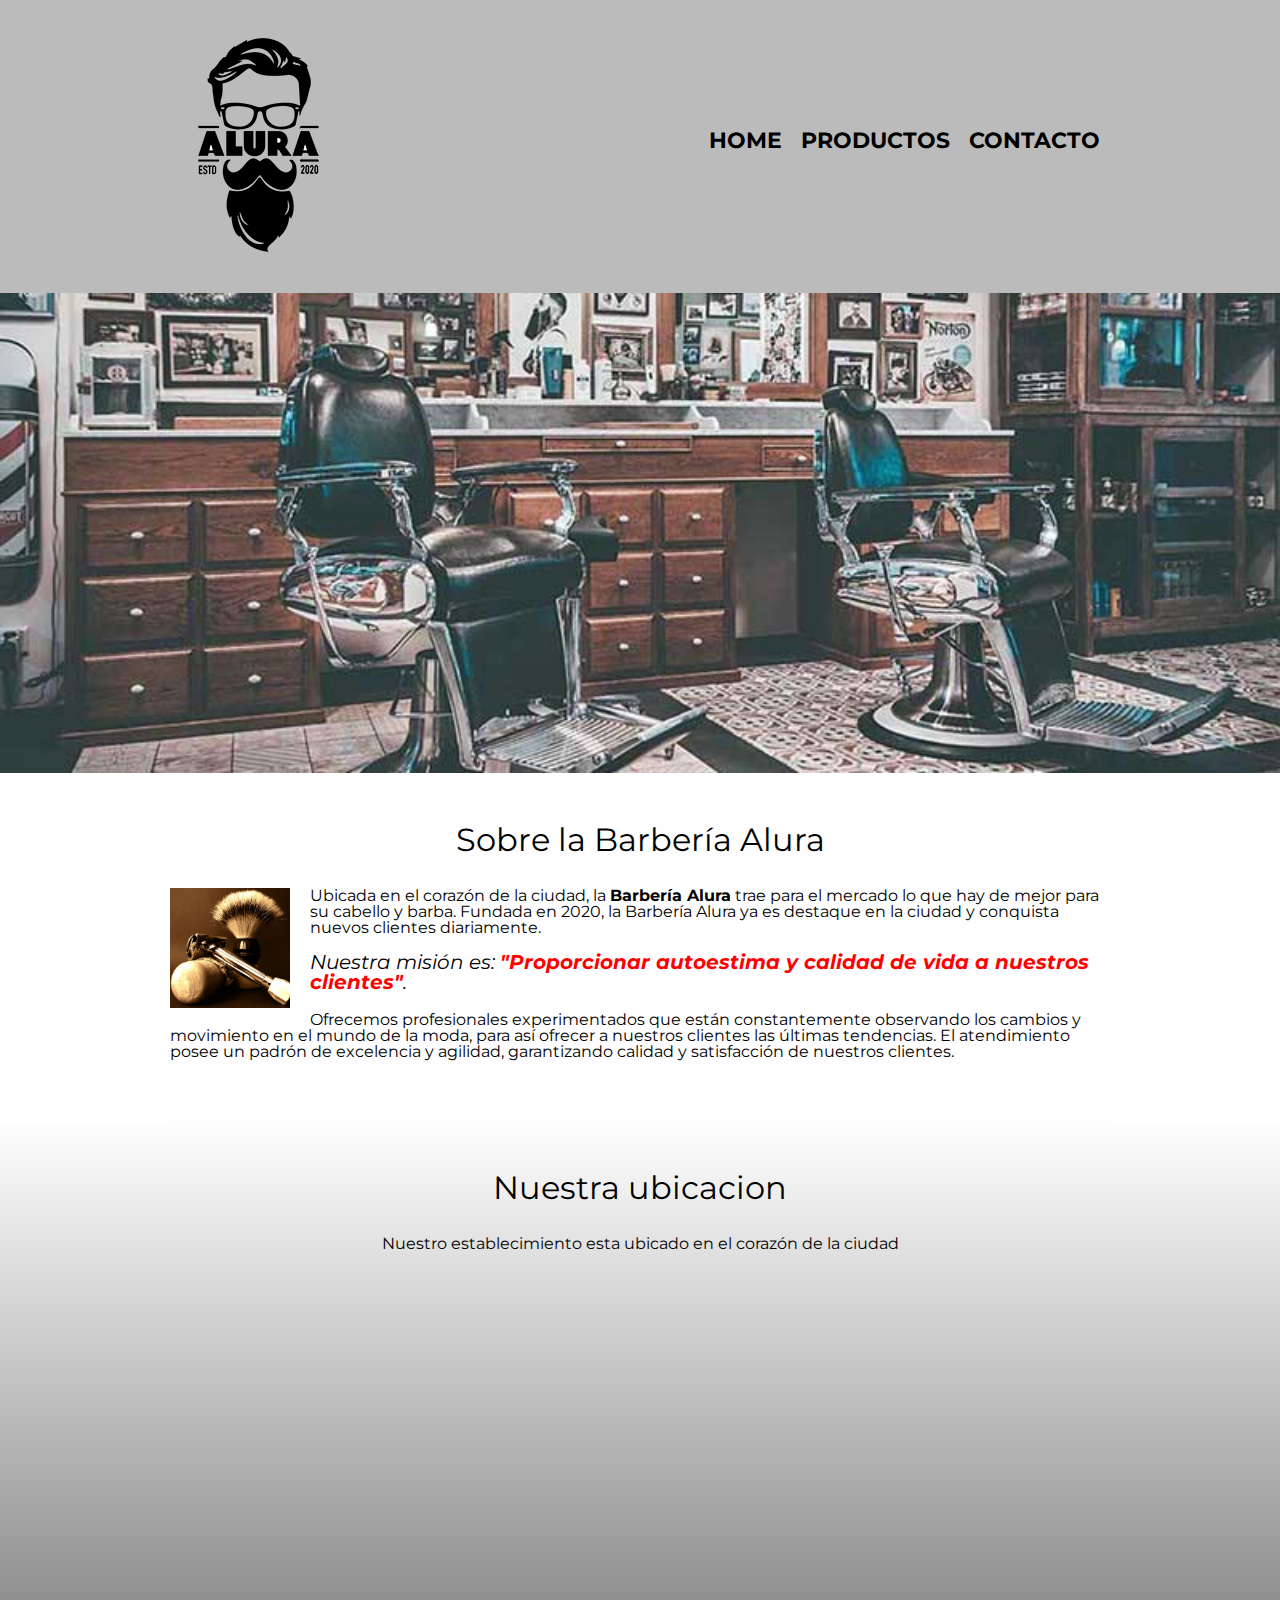
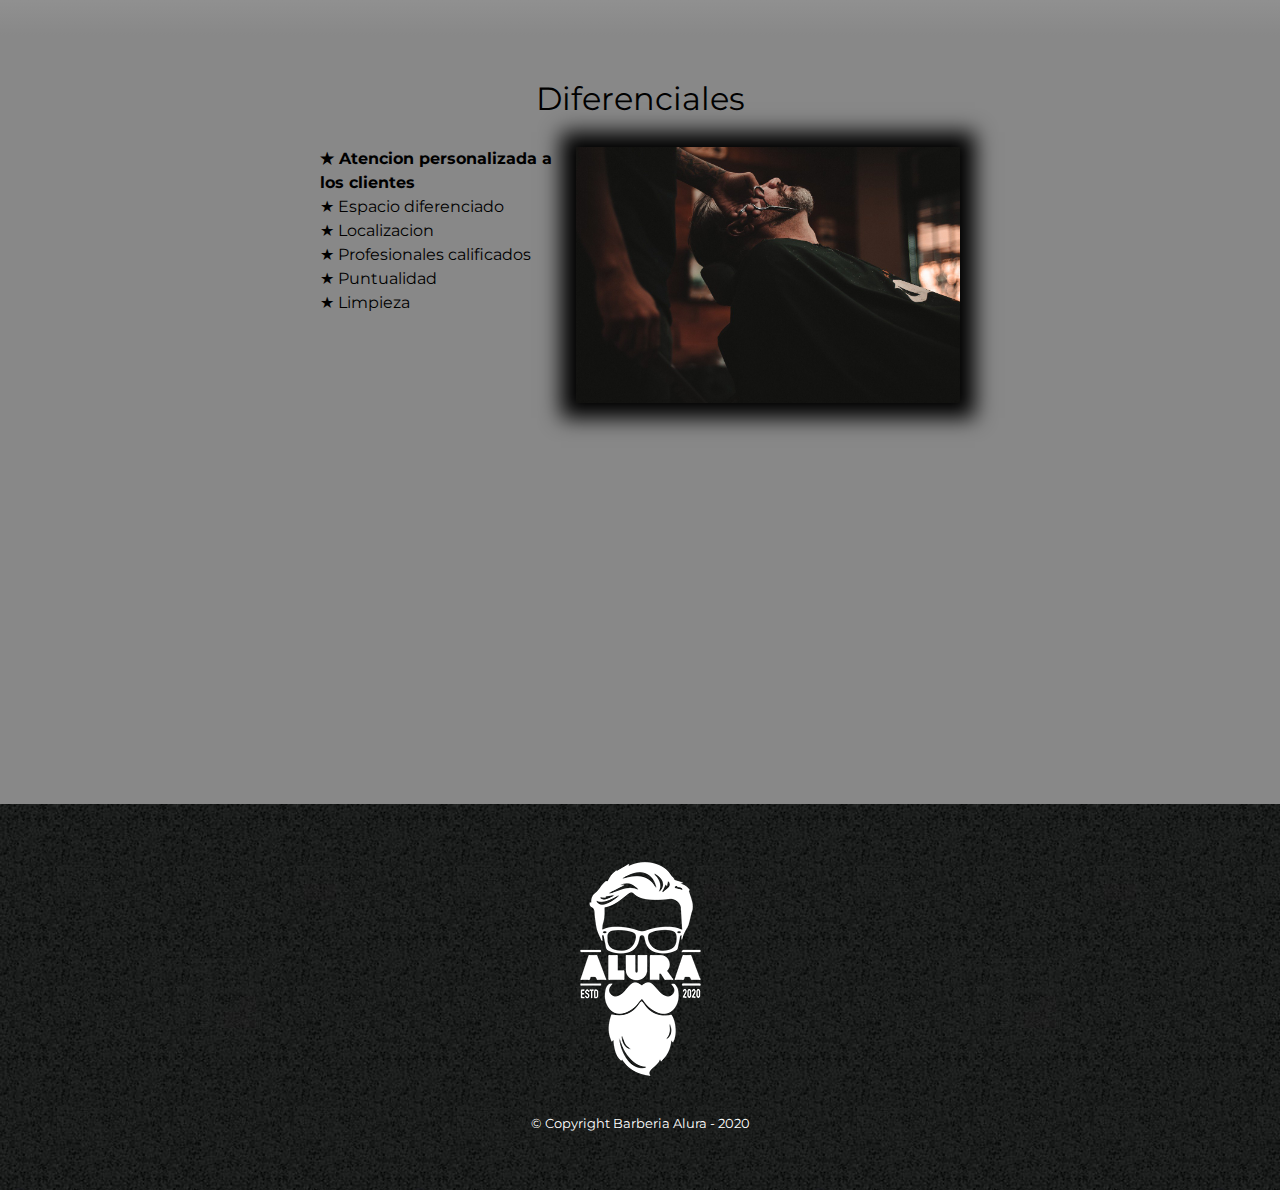
<file: index.html>
<!DOCTYPE html>
<html lang="en">
<head>
    <meta charset="UTF-8">
    <meta http-equiv="X-UA-Compatible" content="IE=edge">
    <meta name="viewport" content="width=device-width">
    <title>Barbería Alura</title>
    <link rel="stylesheet" href="./reset.css">
    <link rel="stylesheet" href="./style.css">
    <link rel="preconnect" href="https://fonts.googleapis.com">
    <link rel="preconnect" href="https://fonts.gstatic.com" crossorigin>
    <link href="https://fonts.googleapis.com/css2?family=Montserrat:wght@300&display=swap" rel="stylesheet">
</head>
<body>

    <header>
        <div class="caja">
            <h1><img src="./images/imagenes/logo.png" alt="Logo de la Barberia Alura"></h1>
            <nav>
                <ul>
                    <li><a href="./index.html">Home</a></li>
                    <li><a href="./productos.html">Productos</a></li>
                    <li><a href="./contacto.html">Contacto</a></li>
                </ul>
            </nav>
        </div>   
    </header>

    <img class="banner"  src="./images/banner.jpg" alt="Imagen banner inicio">

    <main>
        

        <section class="principal">
            <h1 class="titulo-principal">Sobre la Barbería Alura</h1>
            <img src="./images/utensilios[1].jpg" alt="utencilios" class="utencilios">

            <p> Ubicada en el corazón de la ciudad, la <strong>Barbería Alura</strong> trae para el mercado lo que hay de mejor para su cabello y barba. Fundada en 2020, la Barbería Alura ya es destaque en la ciudad y conquista nuevos clientes diariamente. </p>

            <p class="mision"><em> Nuestra misión es: <strong>"Proporcionar autoestima y calidad de vida a nuestros clientes"</strong>.</em></p>

            <p> Ofrecemos profesionales experimentados que están constantemente observando los cambios y movimiento en el mundo de la moda, para así ofrecer a nuestros clientes las últimas tendencias. El atendimiento posee un padrón de excelencia y agilidad, garantizando calidad y satisfacción de nuestros clientes. </p>
        </section>

        <section class="mapa">
            <h3 class="titulo-principal">Nuestra ubicacion</h3>
            <p>Nuestro establecimiento esta ubicado en el corazón de la ciudad</p>
            <div class="mapa-contenido">
                <iframe src="https://www.google.com/maps/embed?pb=!1m18!1m12!1m3!1d3329.439904250022!2d-70.65267364898175!3d-33.437843880683296!2m3!1f0!2f0!3f0!3m2!1i1024!2i768!4f13.1!3m3!1m2!1s0x9662c5a390957307%3A0xef87ffe6bed7c7!2sPlaza%20de%20Armas!5e0!3m2!1ses-419!2scl!4v1659634245152!5m2!1ses-419!2scl" width="100%" height="300" style="border:0;" allowfullscreen="" loading="lazy" referrerpolicy="no-referrer-when-downgrade"></iframe>
            </div>
            
        </section>

        <section class="diferenciales">
            <h3 class="titulo-principal">Diferenciales</h3>

            <div class="contenido-diferenciales">
                <ul class="lista-diferenciales">
                    <li class="items">
                        Atencion personalizada a los clientes
                    </li>
                    <li class="items">
                        Espacio diferenciado
                    </li>
                    <li class="items">
                        Localizacion
                    </li>
                    <li class="items">
                        Profesionales calificados
                    </li>
                    <li class="items">
                        Puntualidad
                    </li>
                    <li class="items">
                        Limpieza
                    </li>
                </ul><img src="./images/diferenciales.jpg" class="imagen-diferenciales" alt="Imagen para diferenciales">
            </div>

            <div class="video">
                <iframe width="100%" height="315" src="https://www.youtube.com/embed/wcVVXUV0YUY" title="YouTube video player" frameborder="0" allow="accelerometer; autoplay; clipboard-write; encrypted-media; gyroscope; picture-in-picture" allowfullscreen></iframe>
            </div>

        </section>

    </main>

    <footer>
        <img src="./images/imagenes/logo-blanco.png" class="footer-logo" alt="Logo de la Barberia Alura">
        <p class="footer-copyright">&copy; Copyright Barberia Alura - 2020</p>
    </footer>


</body>
</html>
</file>
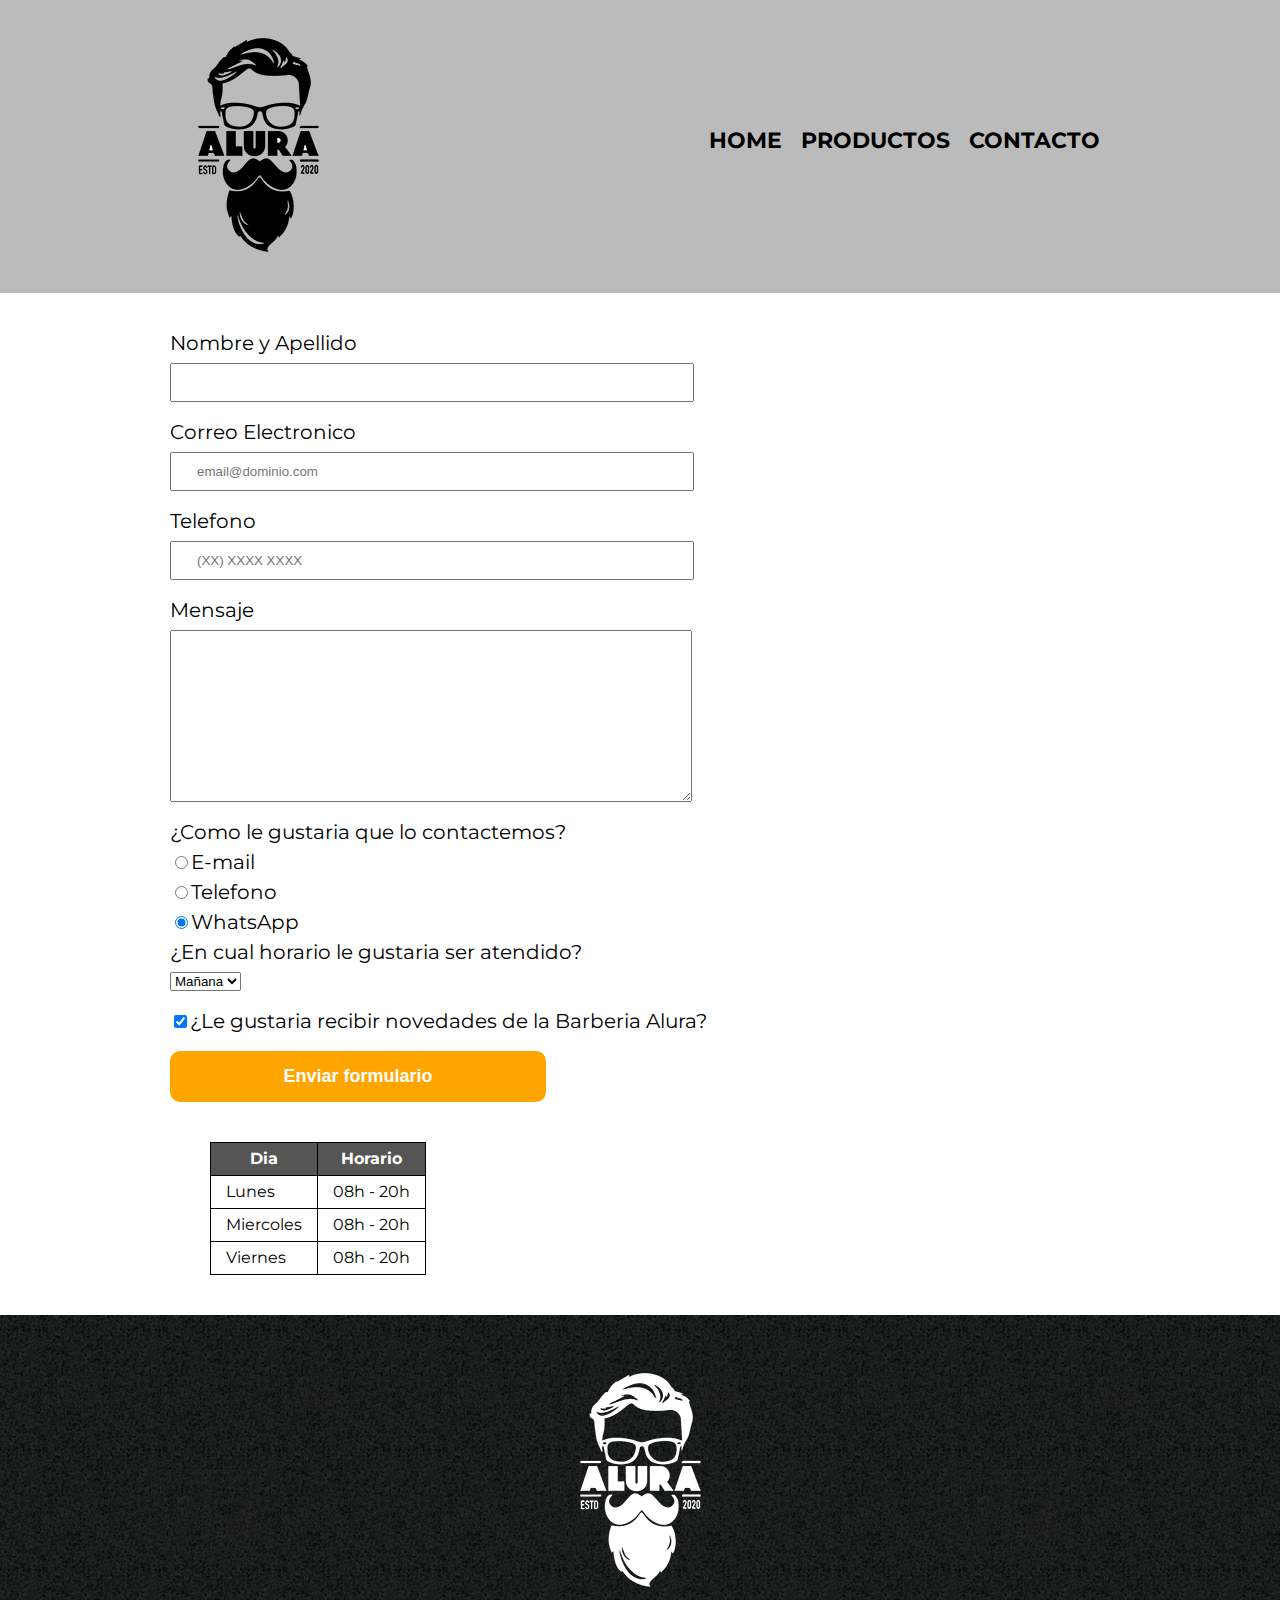
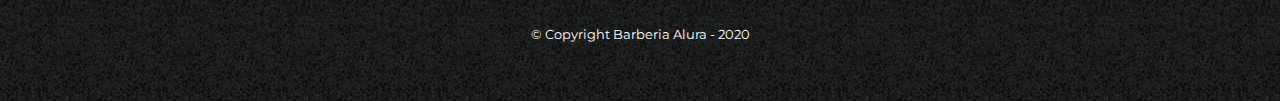
<file: contacto.html>
<!DOCTYPE html>
<html lang="es">
<head>
    <meta charset="UTF-8">
    <meta http-equiv="X-UA-Compatible" content="IE=edge">
    <meta name="viewport" content="width=device-width, initial-scale=1.0">
    <title>Contacto</title>
    <link rel="stylesheet" href="./reset.css">
    <link rel="stylesheet" href="./style.css">
    <link rel="preconnect" href="https://fonts.googleapis.com">
    <link rel="preconnect" href="https://fonts.gstatic.com" crossorigin>
    <link href="https://fonts.googleapis.com/css2?family=Montserrat:wght@300&display=swap" rel="stylesheet">
</head>
<body>
    
    <header>
        <div class="caja">
            <h1><img src="./images/imagenes/logo.png" alt="Logo de la Barberia Alura"></h1>
            <nav>
                <ul>
                    <li><a href="./index.html">Home</a></li>
                    <li><a href="./productos.html">Productos</a></li>
                    <li><a href="">Contacto</a></li>
                </ul>
            </nav>
        </div>   
    </header>

    <main class="contacto-main">
        <form action="">
            <label for="nombre-apellido">Nombre y Apellido</label>
            <input type="text" id="nombre-apellido" class="input-padron" required>

            <label for="correo-electronico">Correo Electronico</label>
            <input type="email" id="correo-electronico" class="input-padron" required placeholder="email@dominio.com">

            <label for="telefono">Telefono</label>
            <input type="tel" id="telefono" class="input-padron" required placeholder="(XX) XXXX XXXX ">

            <label for="mensaje">Mensaje</label>
            <textarea name="" id="mensaje" cols="60" rows="10" class="input-padron" required></textarea>

            <fieldset>
                <legend>¿Como le gustaria que lo contactemos?</legend>
                <label for="radio-email"><input type="radio" name="Contacto" value="email" id="radio-email">E-mail</label>
                <label for="radio-Telefono"><input type="radio" name="Contacto" value="Telefono" id="radio-Telefono">Telefono</label>
                <label for="radio-WhatsApp"><input type="radio" name="Contacto" value="WhatsApp" id="radio-WhatsApp" checked>WhatsApp</label>
            </fieldset>

            <fieldset>
                <legend>¿En cual horario le gustaria ser atendido?</legend>
                <select>
                    <option>Mañana</option>
                    <option>Tarde</option>
                    <option>Noche</option>
                </select>
            </fieldset>
            
            <label class="checkbox"><input type="checkbox" checked>¿Le gustaria recibir novedades de la Barberia Alura?</label>
            

            <input type="submit" value="Enviar formulario" class="enviar">
            
        </form>

        <table>
            <thead>
                <tr>
                    <th>
                        Dia
                    </th>
                    <th>
                        Horario
                    </th>
                </tr>
            </thead>
            <tbody>
                <tr>
                    <td>
                        Lunes
                    </td>
                    <td>
                        08h - 20h
                    </td>
                </tr>
                <tr>
                    <td>
                        Miercoles
                    </td>
                    <td>
                        08h - 20h
                    </td>
                </tr>
                <tr>
                    <td>
                        Viernes
                    </td>
                    <td>
                        08h - 20h
                    </td>
                </tr>
            </tbody>
            
        </table>



    </main>

    <footer>
        <img src="./images/imagenes/logo-blanco.png" class="footer-logo" alt="Logo de la Barberia Alura">
        <p class="footer-copyright">&copy; Copyright Barberia Alura - 2020</p>
    </footer>

</body>
</html>
</file>
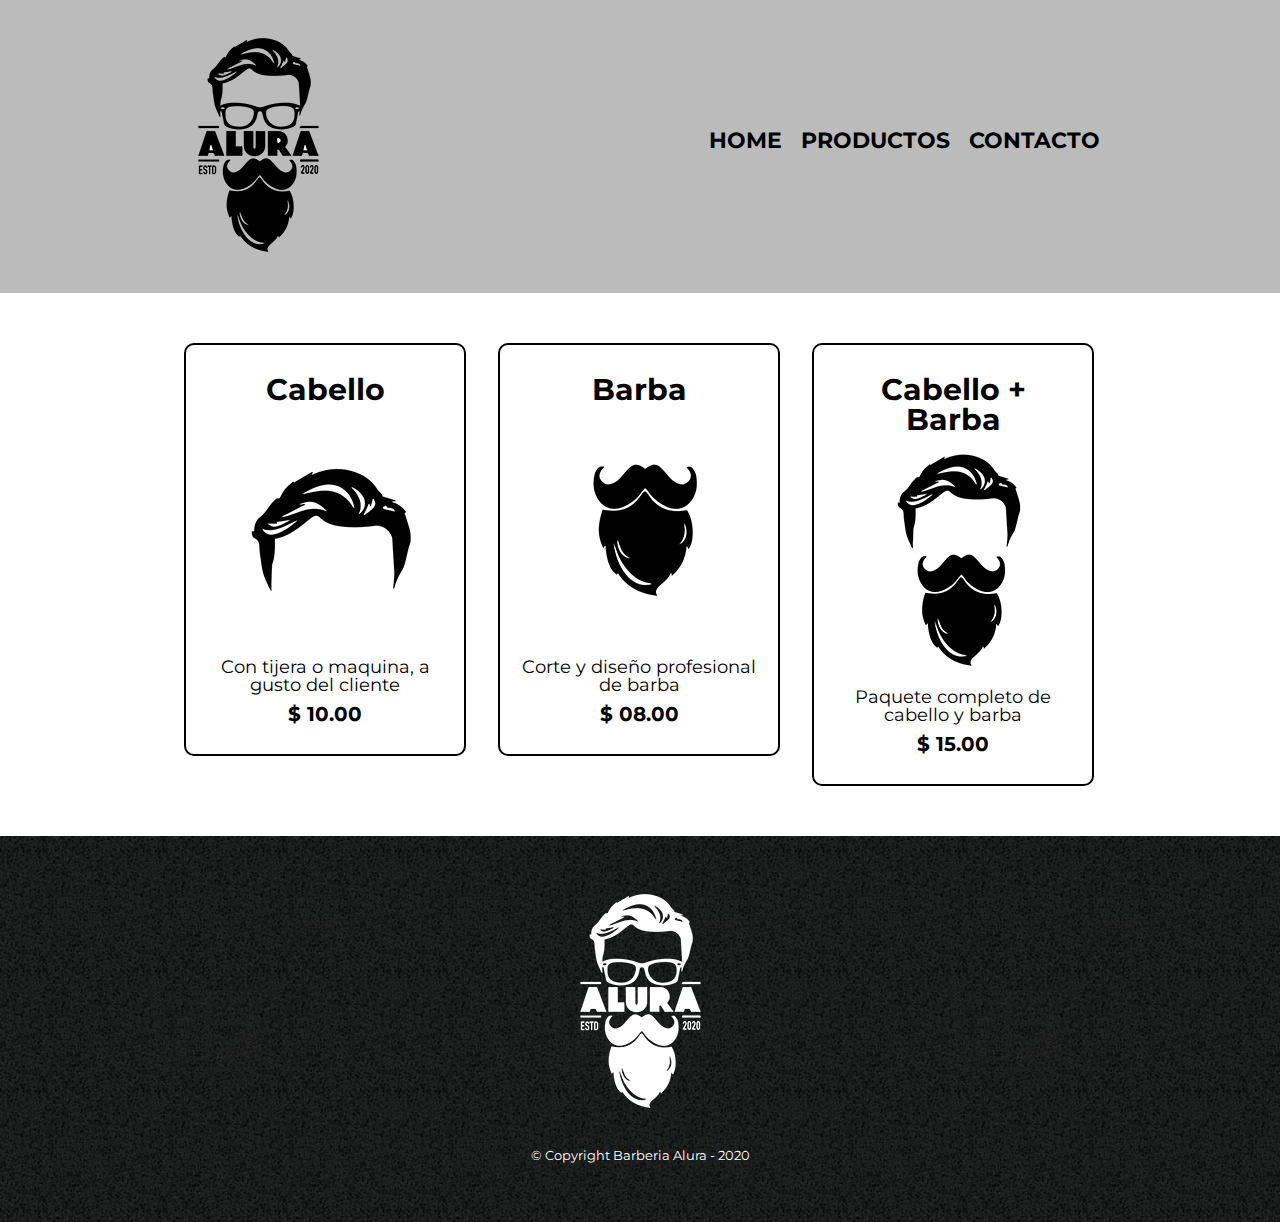
<file: productos.html>
<!DOCTYPE html>
<html lang="en">
<head>
    <meta charset="UTF-8">
    <meta http-equiv="X-UA-Compatible" content="IE=edge">
    <meta name="viewport" content="width=device-width, initial-scale=1.0">
    <title>Productos</title>
    <link rel="stylesheet" href="./reset.css">
    <link rel="stylesheet" href="./style.css">
    <link rel="preconnect" href="https://fonts.googleapis.com">
    <link rel="preconnect" href="https://fonts.gstatic.com" crossorigin>
    <link href="https://fonts.googleapis.com/css2?family=Montserrat:wght@300&display=swap" rel="stylesheet">
</head>
<body>
    <header>
        <div class="caja">
            <h1><img src="./images/imagenes/logo.png" alt="Logo de la Barberia Alura"></h1>
            <nav>
                <ul>
                    <li><a href="./index.html">Home</a></li>
                    <li><a href="./productos.html">Productos</a></li>
                    <li><a href="./contacto.html">Contacto</a></li>
                </ul>
            </nav>
        </div>   
    </header>

    <main>
        <ul class="productos">
            <li>
                <h2>Cabello</h2>
                <img src="./images/imagenes/cabello.jpg" alt="Imagen solo cabello">
                <p class="producto-descripcion">Con tijera o maquina, a gusto del cliente</p>
                <p class="producto-precio">$ 10.00</p>
            </li>
            <li>
                <h2>Barba</h2>
                <img src="./images/imagenes/barba.jpg" alt="Imagen solo barba">
                <p class="producto-descripcion">Corte y diseño profesional de barba</p>
                <p class="producto-precio">$ 08.00</p>
            </li>
            <li>
                <h2>Cabello + Barba</h2>
                <img src="./images/imagenes/cabello+barba.jpg" alt="Imagen combo cabello-barba">
                <p class="producto-descripcion">Paquete completo de cabello y barba</p>
                <p class="producto-precio">$ 15.00</p>
            </li>
        </ul>
    </main>

    <footer>
        <img src="./images/imagenes/logo-blanco.png" class="footer-logo" alt="Logo de la Barberia Alura">
        <p class="footer-copyright">&copy; Copyright Barberia Alura - 2020</p>
    </footer>
</body>
</html>
</file>
<file: style.css>
body{
    font-family: 'Montserrat', sans-serif;
}


/* header */

header{
    background-color: #bbbbbb;
    padding: 20px 0;
}

.caja{
    width: 940px;
    position: relative;
    margin: 0 auto;
}

nav{
    position: absolute;
    top: 110px;
    right: 10px;
}

nav li {
    display: inline-block;
    margin: 0 0 0 15px;
}

nav a {
    text-transform: uppercase;
    color: black;
    font-weight: bold;
    font-size: 22px;
    text-decoration: none;
}

nav a:hover{
    color: #c78c19;
    text-decoration: underline;
}

/* pagina principal */

.banner{
    width: 100%;
}

.principal{
    padding: 3em 0;
    background: #fefefe;
    width: 940px;
    margin: 0 auto;
}

.titulo-principal{
    text-align: center;
    font-size: 2em;
    margin: 0 0 1em;
    clear: left;
}

.principal p{
    margin: 0 0 1em;
    
}

.principal strong{
    font-weight: bold;
}

.principal em{
    font-style: italic;
}

.principal em strong{   /* adicional */
    color: red;
}

.mision{                /* adicional */
    font-size: 20px;
}

.utencilios{
    width: 120px;
    float: left;
    margin: 0 20px 20px 0;
}

.mapa-contenido{
    width: 940px;
    margin: 0 auto;
}

.mapa{
    padding: 3em 0;
    background: linear-gradient(#fefefe, #888888);
}

.mapa p{
    margin: 0 0 2em;
    text-align: center;
}

.diferenciales{
    padding: 3em 0;
    background: #888888;
}

.contenido-diferenciales{
    width: 640px;
    margin: 0 auto;
}

.lista-diferenciales{
    width: 40%;
    display: inline-block;
    vertical-align: top;
}

.items::before{
    content: "★";
}

.items{
    line-height: 1.5;
}

.items:first-child{
    font-weight: bold;
}

.imagen-diferenciales{
    width: 60%;
    transition: 400ms;
    box-shadow: 0px 0px 20px 15px black;
}
.imagen-diferenciales:hover{
    opacity: 30%;
    
}

.video{
    width: 560px;
    margin: 1em auto;
    

}


/* pagina productos */

.productos{
    width: 940px;
    margin: 0 auto;
    padding: 50px;
}

.productos li {
    display: inline-block;
    text-align: center;
    width: 30%;
    vertical-align: top;
    margin: 0 1.5%;
    padding: 30px 20px;
    box-sizing: border-box;
    border: 2px solid black;
    border-radius: 10px;
}

.productos li:hover {
    border-color: #c78c19;
}

.productos li:active {
    border-color: #088c19;
}

.productos h2{
    font-size: 30px;
    font-weight: bold;
}

.productos li:hover h2{
    font-size: 33px;
}

.producto-descripcion{
    font-size: 18px;
}

.producto-precio{
    font-size: 20px;
    font-weight: bold;
    margin-top: 10px;
}

/* contacto */

.contacto-main{
    width: 940px;
    margin: 0 auto;
}

form{
    margin: 40px 0;
}

form label, form legend{
    display: block;
    font-size: 20px;
    margin: 0 0 10px;
}

.input-padron{
    display: block;
    margin: 0 0 20px;
    padding: 10px 25px;
    width: 50%;
}

.checkbox{
    margin: 20px 0;
}

.enviar{
    width: 40%;
    padding: 15px 0;
    font-size: 18px;
    font-weight: bold;
    color: white;
    background: orange;
    border: none;
    border-radius: 10px;
    transition: 1s all;
    cursor: pointer;
}

.enviar:hover{
    background: darkorange;
    transform: scale(1.2);
}

table{
    margin: 40px 40px;
}

thead{
    background: #555555;
    color: white;
    font-weight: bold;
}

td, th{
    border: 1px solid black;
    padding: 8px 15px;
}




/* footer */

footer{
    text-align: center;
    background: url(./images/imagenes/bg.jpg);
    padding: 40px;
}

.footer-copyright{
    color: white;
    font-size: 13px;
    margin: 20px;
}

@media screen and (max-width:480px) {
    h1{
        text-align: center;
    }

    nav{
        position: static;
    }

    .lista-diferenciales, .imagen-diferenciales{
        width: 100%;
    }

    .lista-diferenciales{
        margin-bottom: 15px;
    }

    .caja, .principal, .mapa-contenido, .contenido-diferenciales, .video{
        width: auto;
    }

    .productos li{
        display: block;
        margin-bottom: 20px;
    }

    .contacto-main {
        width: 100%;
    }

}
</file>
